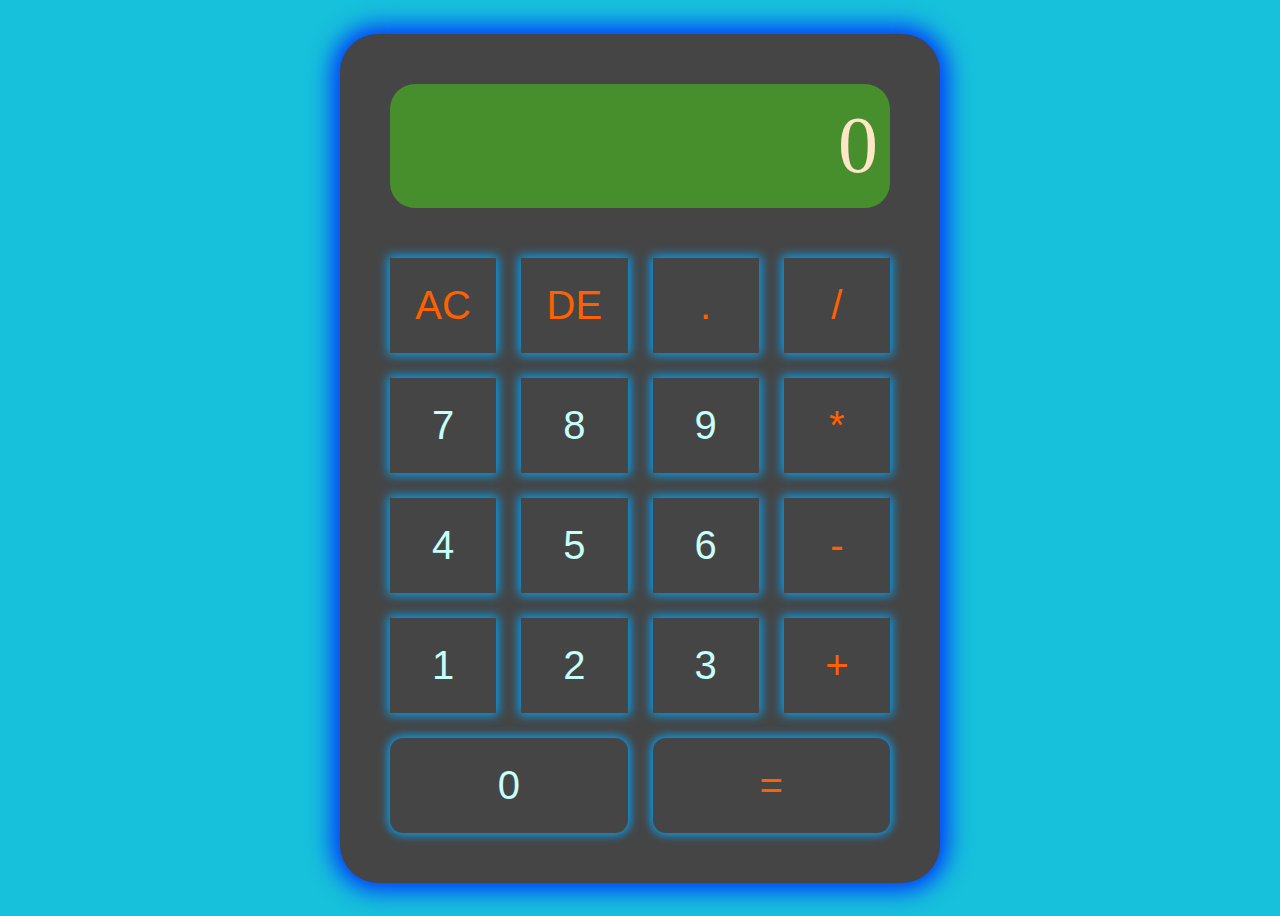
<file: level1 Task 3/index.html>
<!DOCTYPE html>
<html>
  <head>
    <title>Calculator</title>
    <link rel="stylesheet" type="text/css" href="styles.css" />
  </head>
  <body>
    <div class="calculator">
      <div class="display">
        <span class="input" id="input">0</span>
      </div>
      <div class="buttons">
        <button class="btn op" id="ac">AC</button>
        <button class="btn op" id="de">DE</button>
        <button class="btn op" id="dot">.</button>
        <button class="btn op" id="divide">/</button>
        <button class="btn num" id="7">7</button>
        <button class="btn num" id="8">8</button>
        <button class="btn num" id="9">9</button>
        <button class="btn op" id="multiply">*</button>
        <button class="btn num" id="4">4</button>
        <button class="btn num" id="5">5</button>
        <button class="btn num" id="6">6</button>
        <button class="btn op" id="subtract">-</button>
        <button class="btn num" id="1">1</button>
        <button class="btn num" id="2">2</button>
        <button class="btn num" id="3">3</button>
        <button class="btn op" id="add">+</button>
        <button class="btn zero" id="0">0</button>
        <button class="btn equals" id="equals">=</button>
      </div>
    </div>
    <script src="script.js"></script>
  </body>
</html>
</file>
<file: level1 Task 3/styles.css>
body {
  display: flex;
  justify-content: center;
  align-items: center;
  height: 100vh;
  background-color: #17c1db;
}

.calculator {
  box-shadow: 0px 0px 25px 7px #002fff;
  border-radius: 38px;
  background-color: #454545;
  padding: 50px;
  width: 500px;
}

.display {
  height: 100px;
  display: flex;
  align-items: center;
  justify-content: flex-end;
  margin-bottom: 50px;
  background-color: #4af60c6c;
  padding: 12px;
  border-radius: 25px;
  font-size: 2.5em;
}

.input {
  font-size: 2em;
  color: #ffe6c7;
}

.buttons {
  display: grid;
  grid-template-columns: repeat(4, 1fr);
  gap: 25px;
}

.btn {
  border: none;
  border-radius: 0px;
  padding: 25px 0;
  font-size: 2.5em;
  transition: background-color 0.3s ease;
  background-color: #454545;
  box-shadow: 0px 0px 10px 2px #00a6ff;
  color: #c7fffb;
}

.btn:hover {
  background-color: #555555;
}

.op {
  color: #ff6000;
}

.zero {
  grid-column: span 2;
  border-radius: 13px;
}

.equals {
  grid-column: span 2;
  border-radius: 13px;
  color: #ff6000;
}

/* Media query for screens smaller than 700px */
@media only screen and (max-width: 700px) {
  .calculator {
    padding: 30px;
    width: 300px;
  }

  .display {
    height: 60px;
    margin-bottom: 30px;
    font-size: 2em;
  }

  .buttons {
    gap: 15px;
  }

  .btn {
    padding: 15px 0;
    font-size: 1.6em;
  }
}

/* Media query for screens smaller than 300px */
@media only screen and (max-width: 400px) {
  .calculator {
    padding: 20px;
    width: 220px;
  }

  .display {
    height: 50px;
    margin-bottom: 20px;
    font-size: 1.5em;
  }

  .buttons {
    gap: 10px;
  }

  .btn {
    padding: 10px 0;
    font-size: 1.2em;
  }
}

/* Media query for screens smaller than 200px */
@media only screen and (max-width: 300px) {
  .calculator {
    padding: 10px;
    width: 180px;
  }

  .display {
    height: 40px;
    margin-bottom: 10px;
    font-size: 1.2em;
  }

  .buttons {
    gap: 5px;
  }

  .btn {
    padding: 5px 0;
    font-size: 1em;
  }
}

/* Media query for screens smaller than 100px */
@media only screen and (max-width: 200px) {
  .calculator {
    padding: 5px;
    width: 80px;
  }

  .display {
    height: 20px;
    margin-bottom: 5px;
    font-size: 0.8em;
  }

  .buttons {
    gap: 2px;
  }

  .btn {
    padding: 2px 0;
    font-size: 0.7em;
  }
}
</file>
